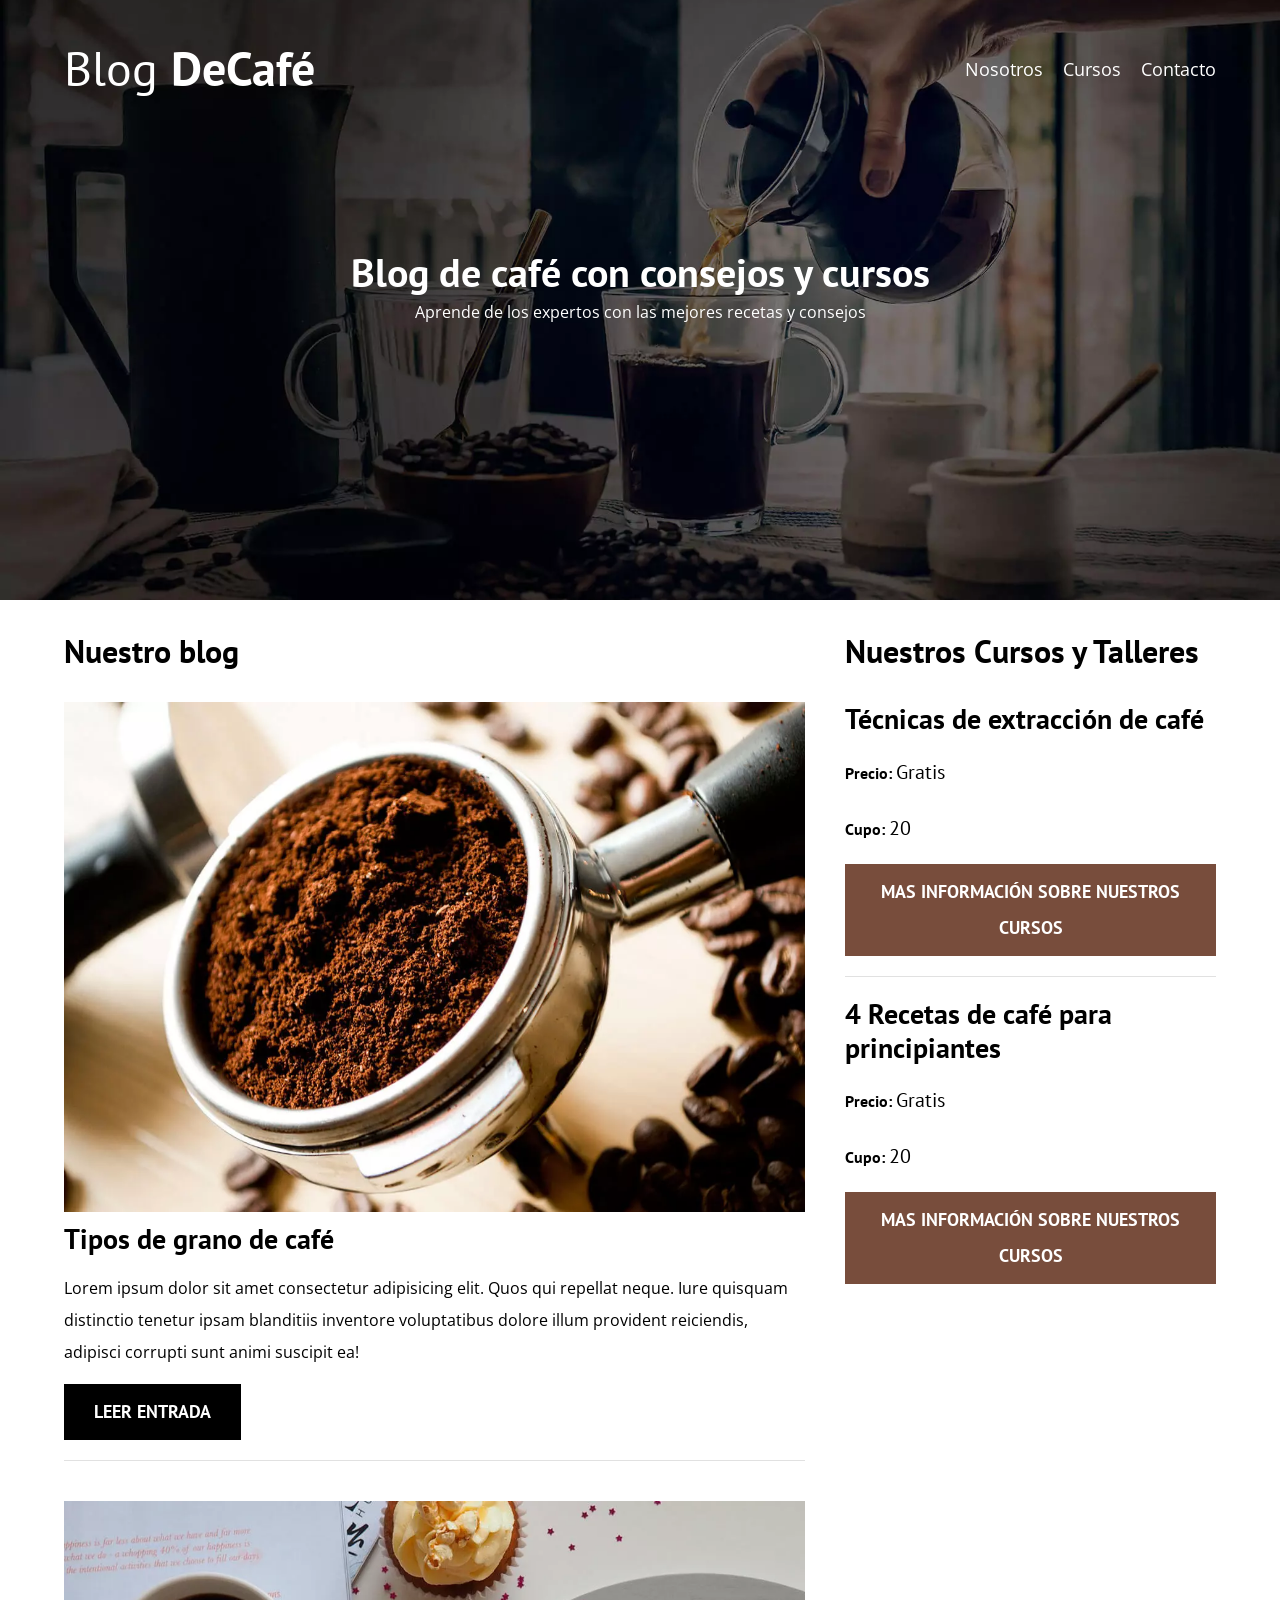
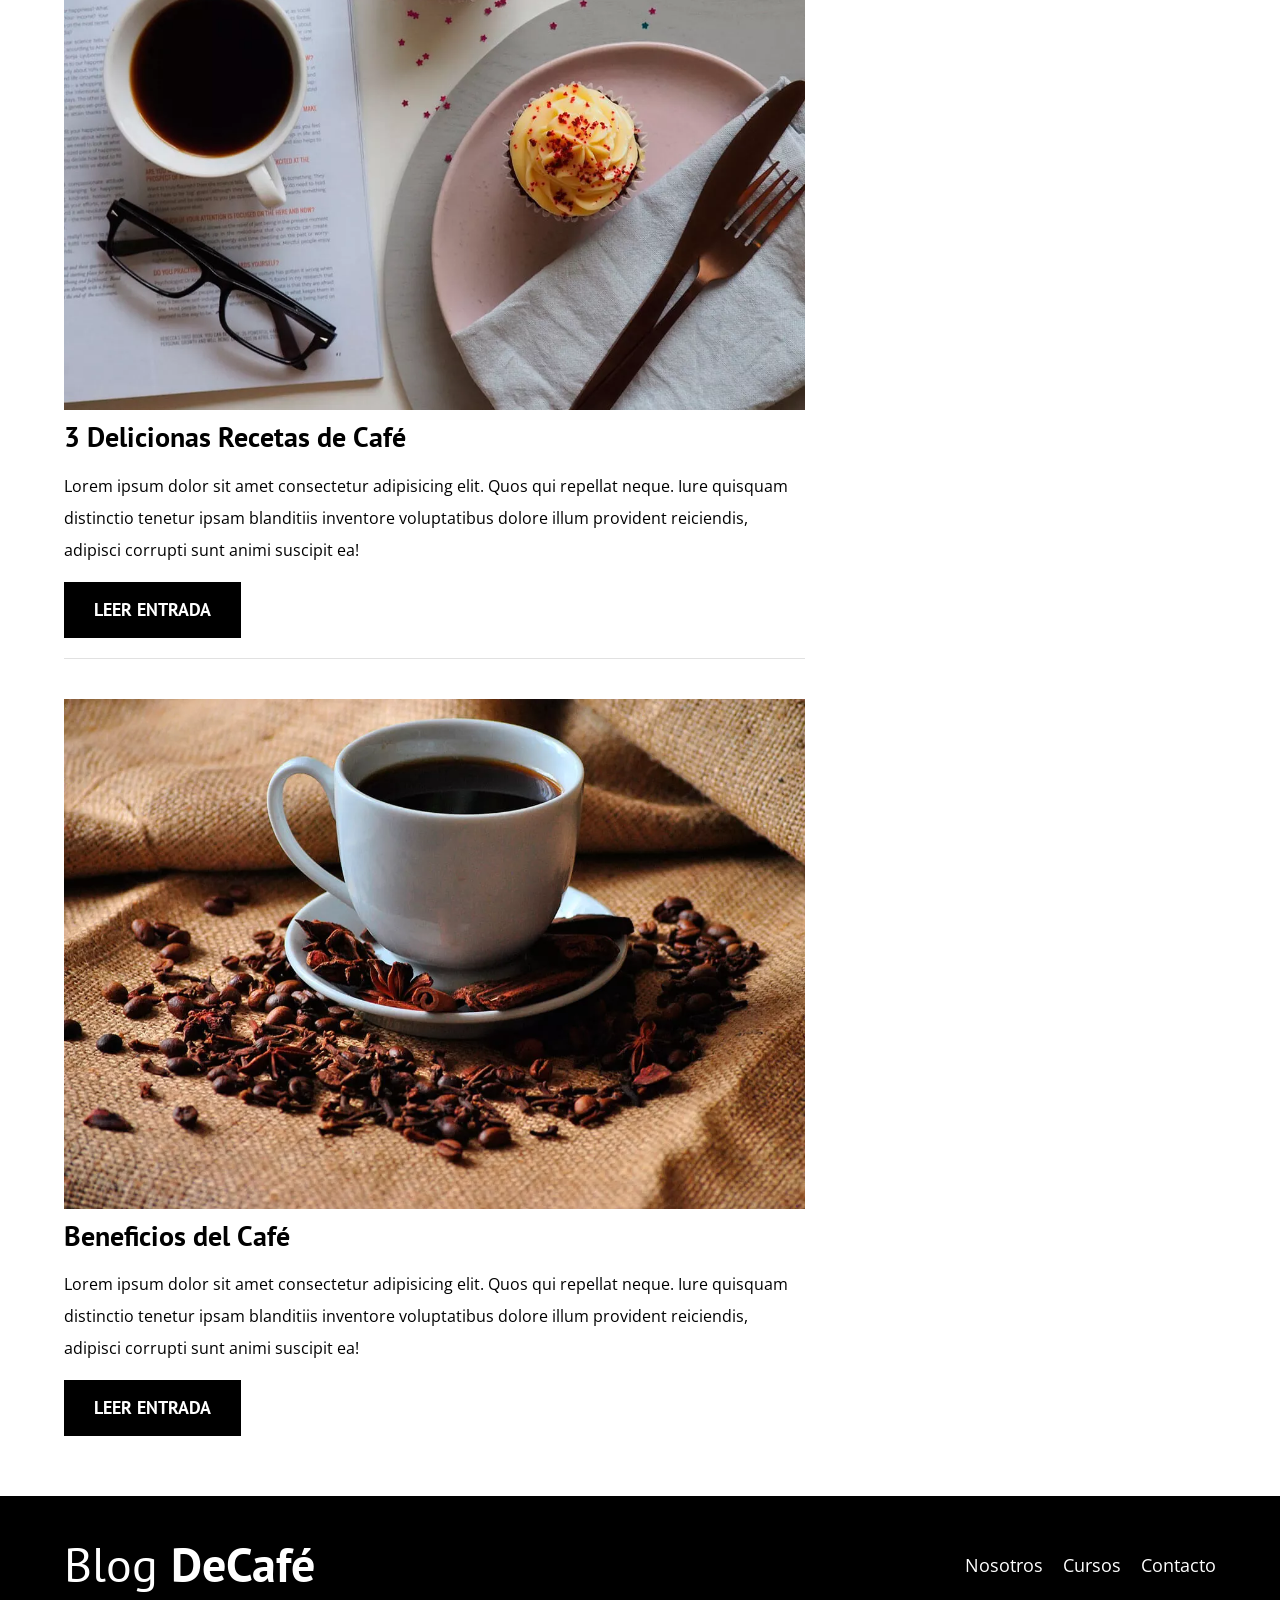
<file: blogdecafe_inicio/index.html>
<!DOCTYPE html>
<html lang="en">

<head>
    <meta charset="UTF-8">
    <meta name="viewport" content="width=device-width, initial-scale=1.0">
    
    <title>Blog de café</title>
    <meta name="description" content="Pagina Web de Blog de Café">

    <!-- Prefetch -->
    <link rel="Prefetch" href="nosotros.html" as="document">
    <!-- fuentes -->
    <link rel="preconnect" href="https://fonts.gstatic.com" crossorigin>
    <link
        href="https://fonts.googleapis.com/css2?family=Open+Sans:ital,wght@0,300..800;1,300..800&family=Staatliches&display=swap"
        rel="stylesheet">
    <link rel="preconnect" href="https://fonts.googleapis.com">
    <link rel="preconnect" href="https://fonts.gstatic.com" crossorigin>
    <link
        href="https://fonts.googleapis.com/css2?family=Open+Sans:ital,wght@0,300..800;1,300..800&family=PT+Sans:wght@400;700&family=Staatliches&display=swap"
        rel="stylesheet">

    <!-- Preload -->
    <link rel="Preload" href="CSS/normalize.css" as="style">
    <link rel="stylesheet" href="CSS/normalize.css">

    <link rel="Preload" href="CSS/style.css" as="style">
    <link rel="stylesheet" href="CSS/style.css">

    <link rel="Preload" href="https://fonts.googleapis.com" as="fonts" crossorigin="crossorigin">
    <link rel="preconnect" href="https://fonts.googleapis.com">

</head>

<body>
    <header class="header">

        <div class="contenedor">
            <div class="barra">
                <a href="index.html" class="logo">
                    <h1 class="logo__nombre no-margin centrar-texto">
                        Blog
                        <span class="logo__bold">DeCafé</span>
                    </h1>
                </a>
                <nav class="navegacion">
                    <a href="nosotros.html" class="navegacion__enlace">Nosotros</a>
                    <a href="cursos.html" class="navegacion__enlace">Cursos</a>
                    <a href="contacto.html" class="navegacion__enlace">Contacto</a>
                </nav>
            </div>
        </div>
        <div class="header__texto">
            <h2 class="no-margin">Blog de café con consejos y cursos</h2>
            <p class="no-margin">Aprende de los expertos con las mejores recetas y consejos</p>
        </div>
    </header>

    <div class="contenedor contenido-principal">
        <main class="blog">
            <h3>Nuestro blog</h3>
            <article class="entrada">
                <div class="entrada__imagen">
                    <picture>
                        <source loading="lazy" srcset="img/blog1.webp" type="image/webp">
                        <img loading="lazy" src="img/blog1.jpg" alt="imagen blog"> 
                    </picture>
                </div>
                <div class="entrada__contenido">
                    <h4 class="no-margin">Tipos de grano de café</h4>
                    <p>Lorem ipsum dolor sit amet consectetur adipisicing elit. Quos qui repellat neque. Iure quisquam
                        distinctio tenetur ipsam blanditiis inventore voluptatibus dolore illum provident reiciendis,
                        adipisci corrupti sunt animi suscipit ea!</p>
                        <a href="entrada.html" class="boton boton--primario">Leer entrada</a>
                </div>
            </article>
            <article class="entrada">
                <div class="entrada__imagen">
                    <picture>
                        <source loading="lazy" srcset="img/blog2.webp" type="image/webp">
                        <img loading="lazy" src="img/blog2.jpg" alt="imagen blog"> 
                    </picture>
                </div>
                <div class="entrada__contenido">
                    <h4 class="no-margin">3 Delicionas Recetas de Café</h4>
                    <p>Lorem ipsum dolor sit amet consectetur adipisicing elit. Quos qui repellat neque. Iure quisquam
                        distinctio tenetur ipsam blanditiis inventore voluptatibus dolore illum provident reiciendis,
                        adipisci corrupti sunt animi suscipit ea!</p>
                        <a href="entrada.html" class="boton boton--primario">Leer entrada</a>
                </div>
            </article>
            <article class="entrada">
                <div class="entrada__imagen">
                    <picture>
                        <source loading="lazy" srcset="img/blog3.webp" type="image/webp">
                        <img loading="lazy" src="img/blog3.jpg" alt="imagen blog"> 
                    </picture>
                </div>
                <div class="entrada__contenido">
                    <h4 class="no-margin">Beneficios del Café</h4>
                    <p>Lorem ipsum dolor sit amet consectetur adipisicing elit. Quos qui repellat neque. Iure quisquam
                        distinctio tenetur ipsam blanditiis inventore voluptatibus dolore illum provident reiciendis,
                        adipisci corrupti sunt animi suscipit ea!</p>
                        <a href="entrada.html" class="boton boton--primario">Leer entrada</a>
                </div>
            </article>
        </main>
        <aside class="sidebar">
            <h3>Nuestros Cursos y Talleres</h3>
            <ul class="cursos no-padding">
                <li class="widget-cursos">
                    <h4 class="no-margin">Técnicas de extracción de café</h4>
                    <p class="widget-cursos__label">Precio: 
                        <span class="widget-cursos__info">Gratis</span>
                    </p>
                    <p class="widget-cursos__label">Cupo: 
                        <span class="widget-cursos__info">20</span>
                    </p>
                    <a href="entrada.html" class="boton boton--secundario">Mas Información sobre nuestros cursos</a>
                </li>
                <li class="widget-cursos">
                    <h4 class="no-margin">4 Recetas de café para principiantes</h4>
                    <p class="widget-cursos__label">Precio: 
                        <span class="widget-cursos__info">Gratis</span>
                    </p>
                    <p class="widget-cursos__label">Cupo: 
                        <span class="widget-cursos__info">20</span>
                    </p>
                    <a href="entrada.html" class="boton boton--secundario">Mas Información sobre nuestros cursos</a>
                </li>
            </ul>
        </aside>
    </div>

    <!-- <footer class="footer">
        <div class="footer__contenido">
            <a href="index.html" class="logo">
                <h1 class="footer__nombre ">
                    Blog
                    <span class="logo__bold">DeCafé</span>
                </h1>
            </a>
            <nav class="footer__navegacion">
                <a href="nosotros.html" class="navegacion__enlace">Nosotros</a>
                <a href="cursos.html" class="navegacion__enlace">Cursos</a>
                <a href="contacto.html" class="navegacion__enlace">Contacto</a>
            </nav>
        </div>
    </footer> -->

    <footer class="footer">
        <div class="contenedor">
            <div class="barra">
                <a href="index.html" class="logo">
                    <h1 class="logo__nombre no-margin centrar-texto">
                        Blog
                        <span class="logo__bold">DeCafé</span>
                    </h1>
                </a>
                <nav class="navegacion">
                    <a href="nosotros.html" class="navegacion__enlace">Nosotros</a>
                    <a href="cursos.html" class="navegacion__enlace">Cursos</a>
                    <a href="contacto.html" class="navegacion__enlace">Contacto</a>
                </nav>
            </div>
        </div>
    </footer>

    <script src="js/modernizr.js"></script>
</body>

</html>
</file>
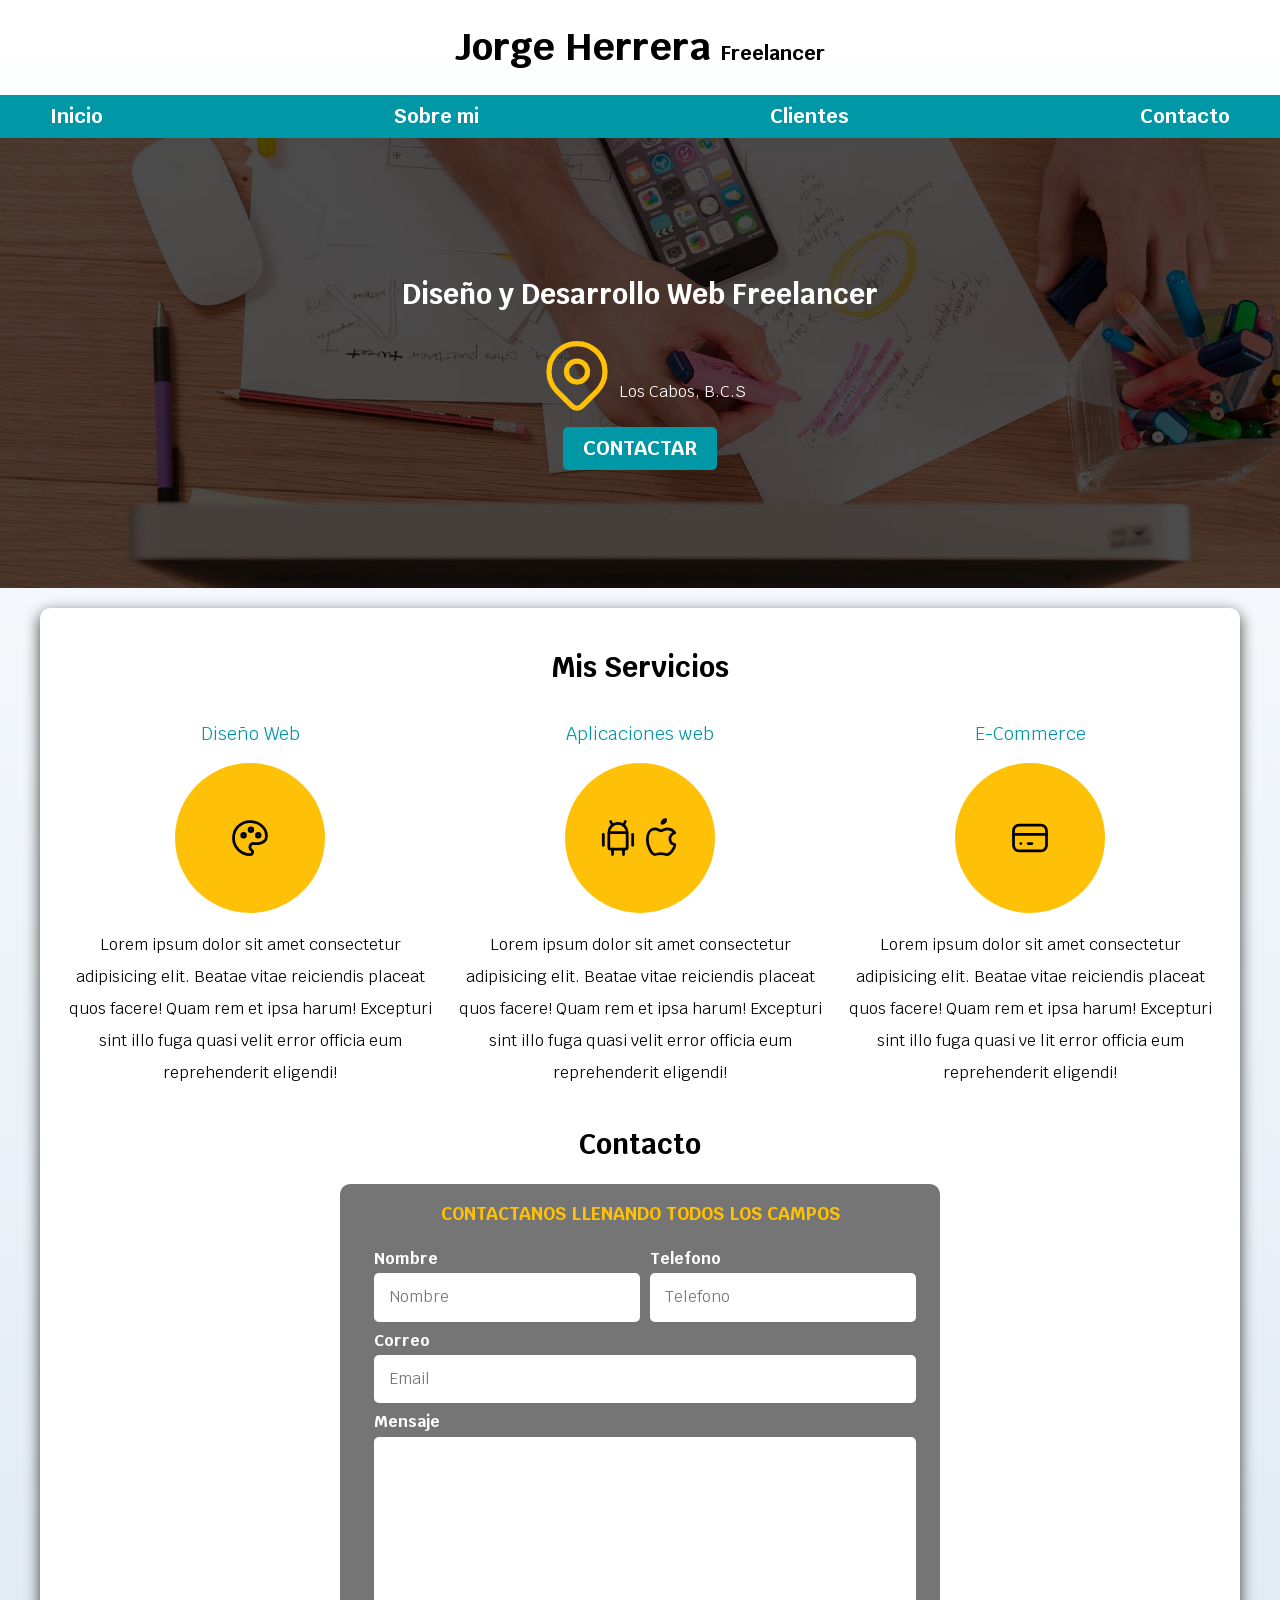
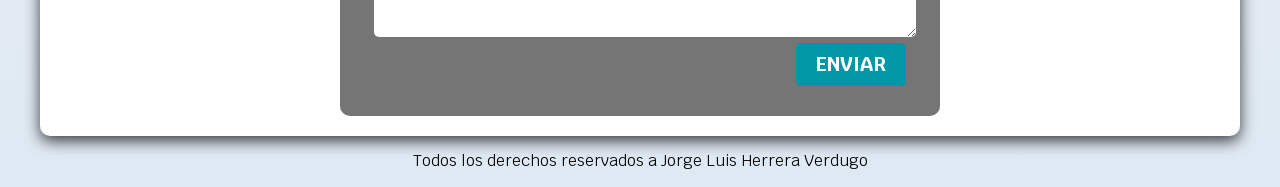
<file: freelancer_inicio/index.html>
<!DOCTYPE html>
<html lang="es">

<head>
    <meta charset="UTF-8">
    <meta name="viewport" content="width=device-width, initial-scale=1.0">
    <link rel="preload" href="./Css/Normalize.css" as="style">
    <link rel="stylesheet" href="Css/Normalize.css">
    <link rel="preconnect" href="https://fonts.googleapis.com">
    <link rel="preconnect" href="https://fonts.gstatic.com" crossorigin>
    <link href="https://fonts.googleapis.com/css2?family=Krub:ital,wght@0,400;0,700;1,200&display=swap"
        rel="stylesheet">
    <title>Diseño Freelance</title>
    <link rel="preload" href="./Css/Styles.css" as="style">
    <link rel="stylesheet" href="./Css/Styles.css">
</head>

<body>
    <header>
        <h1 class="titulo"> Jorge Herrera <span>Freelancer</span></h1>
    </header>

    <div class="nav-bg">
        <nav class="navegacion-principal contenedor">
            <a href="#">Inicio</a>
            <a href="#">Sobre mi</a>
            <a href="#">Clientes</a>
            <a href="#">Contacto</a>
        </nav>
    </div>

    <section class="hero">
        <div class="contenedor-hero">
            <h2>Diseño y Desarrollo Web Freelancer</h2>
            <div class="ubicacion">
                <svg xmlns="http://www.w3.org/2000/svg" class="icon icon-tabler icon-tabler-map-pin" width="84"
                    height="84" viewBox="0 0 24 24" stroke-width="1.5" stroke="#ffc107" fill="none"
                    stroke-linecap="round" stroke-linejoin="round">
                    <path stroke="none" d="M0 0h24v24H0z" fill="none" />
                    <path d="M9 11a3 3 0 1 0 6 0a3 3 0 0 0 -6 0" />
                    <path d="M17.657 16.657l-4.243 4.243a2 2 0 0 1 -2.827 0l-4.244 -4.243a8 8 0 1 1 11.314 0z" />
                </svg>
                <p>Los Cabos, B.C.S </p>
            </div>
            <a class="boton" href="#">Contactar</a>
        </div>
    </section>

    <main class="contenedor sombra">
        <h2>Mis Servicios</h2>
        <div class="servicios">
            <section class="servicio">
                <h3>Diseño Web</h3>
                <div class="iconos">
                    <svg xmlns="http://www.w3.org/2000/svg" class="icon icon-tabler icon-tabler-palette" width="44"
                        height="44" viewBox="0 0 24 24" stroke-width="1.5" stroke="#000000" fill="none"
                        stroke-linecap="round" stroke-linejoin="round">
                        <path stroke="none" d="M0 0h24v24H0z" fill="none" />
                        <path
                            d="M12 21a9 9 0 0 1 0 -18c4.97 0 9 3.582 9 8c0 1.06 -.474 2.078 -1.318 2.828c-.844 .75 -1.989 1.172 -3.182 1.172h-2.5a2 2 0 0 0 -1 3.75a1.3 1.3 0 0 1 -1 2.25" />
                        <path d="M8.5 10.5m-1 0a1 1 0 1 0 2 0a1 1 0 1 0 -2 0" />
                        <path d="M12.5 7.5m-1 0a1 1 0 1 0 2 0a1 1 0 1 0 -2 0" />
                        <path d="M16.5 10.5m-1 0a1 1 0 1 0 2 0a1 1 0 1 0 -2 0" />
                    </svg>
                </div>
                <p>Lorem ipsum dolor sit amet consectetur adipisicing elit. Beatae vitae
                    reiciendis placeat quos facere! Quam rem et ipsa harum! Excepturi sint
                    illo fuga quasi velit error officia eum reprehenderit eligendi!</p>
            </section>
            <section class="servicio">
                <h3>Aplicaciones web</h3>
                <div class="iconos">
                    <svg xmlns="http://www.w3.org/2000/svg" class="icon icon-tabler icon-tabler-brand-android"
                        width="44" height="44" viewBox="0 0 24 24" stroke-width="1.5" stroke="#000000" fill="none"
                        stroke-linecap="round" stroke-linejoin="round">
                        <path stroke="none" d="M0 0h24v24H0z" fill="none" />
                        <path d="M4 10l0 6" />
                        <path d="M20 10l0 6" />
                        <path d="M7 9h10v8a1 1 0 0 1 -1 1h-8a1 1 0 0 1 -1 -1v-8a5 5 0 0 1 10 0" />
                        <path d="M8 3l1 2" />
                        <path d="M16 3l-1 2" />
                        <path d="M9 18l0 3" />
                        <path d="M15 18l0 3" />
                    </svg>
                    <svg xmlns="http://www.w3.org/2000/svg" class="icon icon-tabler icon-tabler-brand-apple" width="44"
                        height="44" viewBox="0 0 24 24" stroke-width="1.5" stroke="#000000" fill="none"
                        stroke-linecap="round" stroke-linejoin="round">
                        <path stroke="none" d="M0 0h24v24H0z" fill="none" />
                        <path
                            d="M8.286 7.008c-3.216 0 -4.286 3.23 -4.286 5.92c0 3.229 2.143 8.072 4.286 8.072c1.165 -.05 1.799 -.538 3.214 -.538c1.406 0 1.607 .538 3.214 .538s4.286 -3.229 4.286 -5.381c-.03 -.011 -2.649 -.434 -2.679 -3.23c-.02 -2.335 2.589 -3.179 2.679 -3.228c-1.096 -1.606 -3.162 -2.113 -3.75 -2.153c-1.535 -.12 -3.032 1.077 -3.75 1.077c-.729 0 -2.036 -1.077 -3.214 -1.077z" />
                        <path d="M12 4a2 2 0 0 0 2 -2a2 2 0 0 0 -2 2" />
                    </svg>
                </div>
                <p>Lorem ipsum dolor sit amet consectetur adipisicing elit. Beatae vitae
                    reiciendis placeat quos facere! Quam rem et ipsa harum! Excepturi sint
                    illo fuga quasi velit error officia eum reprehenderit eligendi!</p>
            </section>
            <section class="servicio">
                <h3>E-Commerce</h3>
                <div class="iconos">
                    <svg xmlns="http://www.w3.org/2000/svg" class="icon icon-tabler icon-tabler-credit-card" width="44"
                        height="44" viewBox="0 0 24 24" stroke-width="1.5" stroke="#000000" fill="none"
                        stroke-linecap="round" stroke-linejoin="round">
                        <path stroke="none" d="M0 0h24v24H0z" fill="none" />
                        <path d="M3 5m0 3a3 3 0 0 1 3 -3h12a3 3 0 0 1 3 3v8a3 3 0 0 1 -3 3h-12a3 3 0 0 1 -3 -3z" />
                        <path d="M3 10l18 0" />
                        <path d="M7 15l.01 0" />
                        <path d="M11 15l2 0" />
                    </svg>
                </div>
                <p>Lorem ipsum dolor sit amet consectetur adipisicing elit. Beatae vitae
                    reiciendis placeat quos facere! Quam rem et ipsa harum! Excepturi sint
                    illo fuga quasi ve lit error officia eum reprehenderit eligendi!</p>
            </section>
        </div> <!-- .Servicios -->

        <section>
            <h2>Contacto</h2>

            <form action="" class="formulario">
                <fieldset>
                    <legend>Contactanos llenando todos los campos</legend>
                    <div class="contenedor-campo">
                        <div class="campo">
                            <label for="">Nombre</label>
                            <input class="input-text" type="text" name="" id="" placeholder="Nombre">
                        </div>

                        <div class="campo">
                            <label for="">Telefono</label>
                            <input class="input-text" type="tel" name="" id="" placeholder="Telefono">
                        </div>

                        <div class="campo">
                            <label for="">Correo</label>
                            <input class="input-text" type="email" name="" id="" placeholder="Email">
                        </div>

                        <div class="campo">
                            <label for="">Mensaje</label>
                            <textarea class="input-text" name="" id=""></textarea>
                        </div>
                    </div>
                    <div class="alinear-derecha flex">
                        <input class="boton w-sm-100" type="submit" value="Enviar">
                    </div>
                </fieldset>
            </form>
        </section>
    </main>
    <footer class="footer">
        <p>Todos los derechos reservados a Jorge Luis Herrera Verdugo </p>
    </footer>
</body>

</html>
</file>
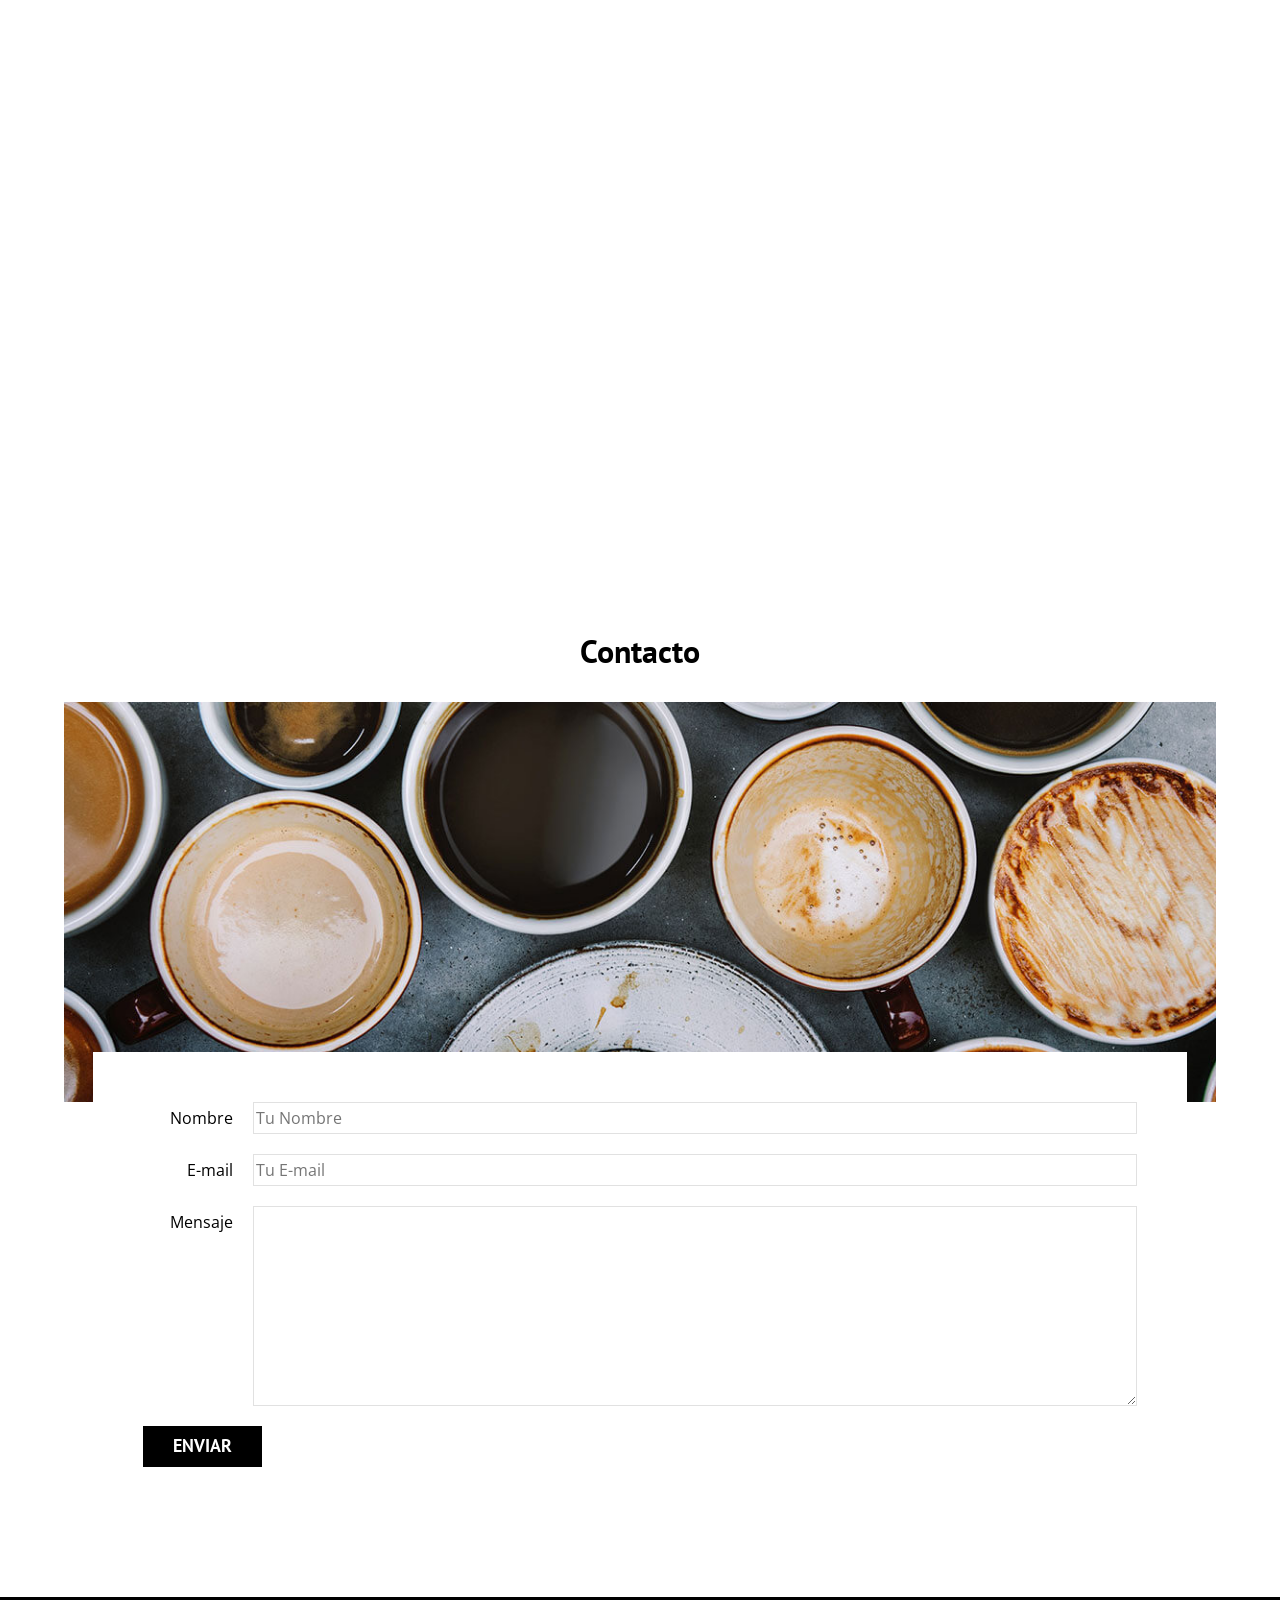
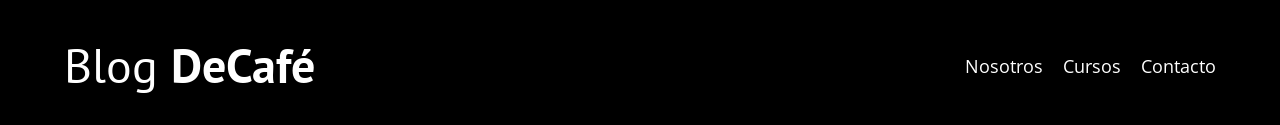
<file: blogdecafe_inicio/contacto.html>
<!DOCTYPE html>
<html lang="en">

<head>
    <meta charset="UTF-8">
    <meta name="viewport" content="width=device-width, initial-scale=1.0">
    <title>Blog de café</title>
    <link rel="stylesheet" href="CSS/normalize.css">
    <!-- fuentes -->
    <link rel="preconnect" href="https://fonts.googleapis.com">
    <link rel="preconnect" href="https://fonts.gstatic.com" crossorigin>
    <link
        href="https://fonts.googleapis.com/css2?family=Open+Sans:ital,wght@0,300..800;1,300..800&family=Staatliches&display=swap"
        rel="stylesheet">
    <link rel="preconnect" href="https://fonts.googleapis.com">
    <link rel="preconnect" href="https://fonts.gstatic.com" crossorigin>
    <link
        href="https://fonts.googleapis.com/css2?family=Open+Sans:ital,wght@0,300..800;1,300..800&family=PT+Sans:wght@400;700&family=Staatliches&display=swap"
        rel="stylesheet">
    <!-- style -->
    <link rel="stylesheet" href="CSS/style.css">

</head>

<body>
    <header class="header">

        <div class="contenedor">
            <div class="barra">
                <a href="index.html" class="logo">
                    <h1 class="logo__nombre no-margin centrar-texto">
                        Blog
                        <span class="logo__bold">DeCafé</span>
                    </h1>
                </a>
                <nav class="navegacion">
                    <a href="nosotros.html" class="navegacion__enlace">Nosotros</a>
                    <a href="cursos.html" class="navegacion__enlace">Cursos</a>
                    <a href="contacto.html" class="navegacion__enlace">Contacto</a>
                </nav>
            </div>
        </div>
        <div class="header__texto">
            <h2 class="no-margin">Blog de café con consejos y cursos</h2>
            <p class="no-margin">Aprende de los expertos con las mejores recetas y consejos</p>
        </div>
    </header>

    <main class="contenedor">
        <h3 class="centrar-texto">Contacto</h3>

        <div class="contacto-bg"></div>

        <form class="formulario">
            <div class="campo">
                <label for="nombre" class="campo__label">Nombre</label>
                <input type="text" placeholder="Tu Nombre" id="nombre" class="campo__field">
            </div>
            <div class="campo">
                <label for="email" class="campo__label">E-mail</label>
                <input type="email" placeholder="Tu E-mail" id="email"  class="campo__field">
            </div>
            <div class="campo">
                <label for="mensaje" class="campo__label">Mensaje</label>
                <textarea id="mensaje" class="campo__field campo__field--textarea"> </textarea>
            </div>
            <div class="campo">
                <input type="submit" value="Enviar" class="boton boton--primario">
            </div>
        </form>
    </main>

    <!-- <footer class="footer">
        <div class="footer__contenido">
            <a href="index.html" class="logo">
                <h1 class="footer__nombre ">
                    Blog
                    <span class="logo__bold">DeCafé</span>
                </h1>
            </a>
            <nav class="footer__navegacion">
                <a href="nosotros.html" class="navegacion__enlace">Nosotros</a>
                <a href="cursos.html" class="navegacion__enlace">Cursos</a>
                <a href="contacto.html" class="navegacion__enlace">Contacto</a>
            </nav>
        </div>
    </footer> -->

    <footer class="footer">
        <div class="contenedor">
            <div class="barra">
                <a href="index.html" class="logo">
                    <h1 class="logo__nombre no-margin centrar-texto">
                        Blog
                        <span class="logo__bold">DeCafé</span>
                    </h1>
                </a>
                <nav class="navegacion">
                    <a href="nosotros.html" class="navegacion__enlace">Nosotros</a>
                    <a href="cursos.html" class="navegacion__enlace">Cursos</a>
                    <a href="contacto.html" class="navegacion__enlace">Contacto</a>
                </nav>
            </div>
        </div>
    </footer>
</body>

</html>
</file>
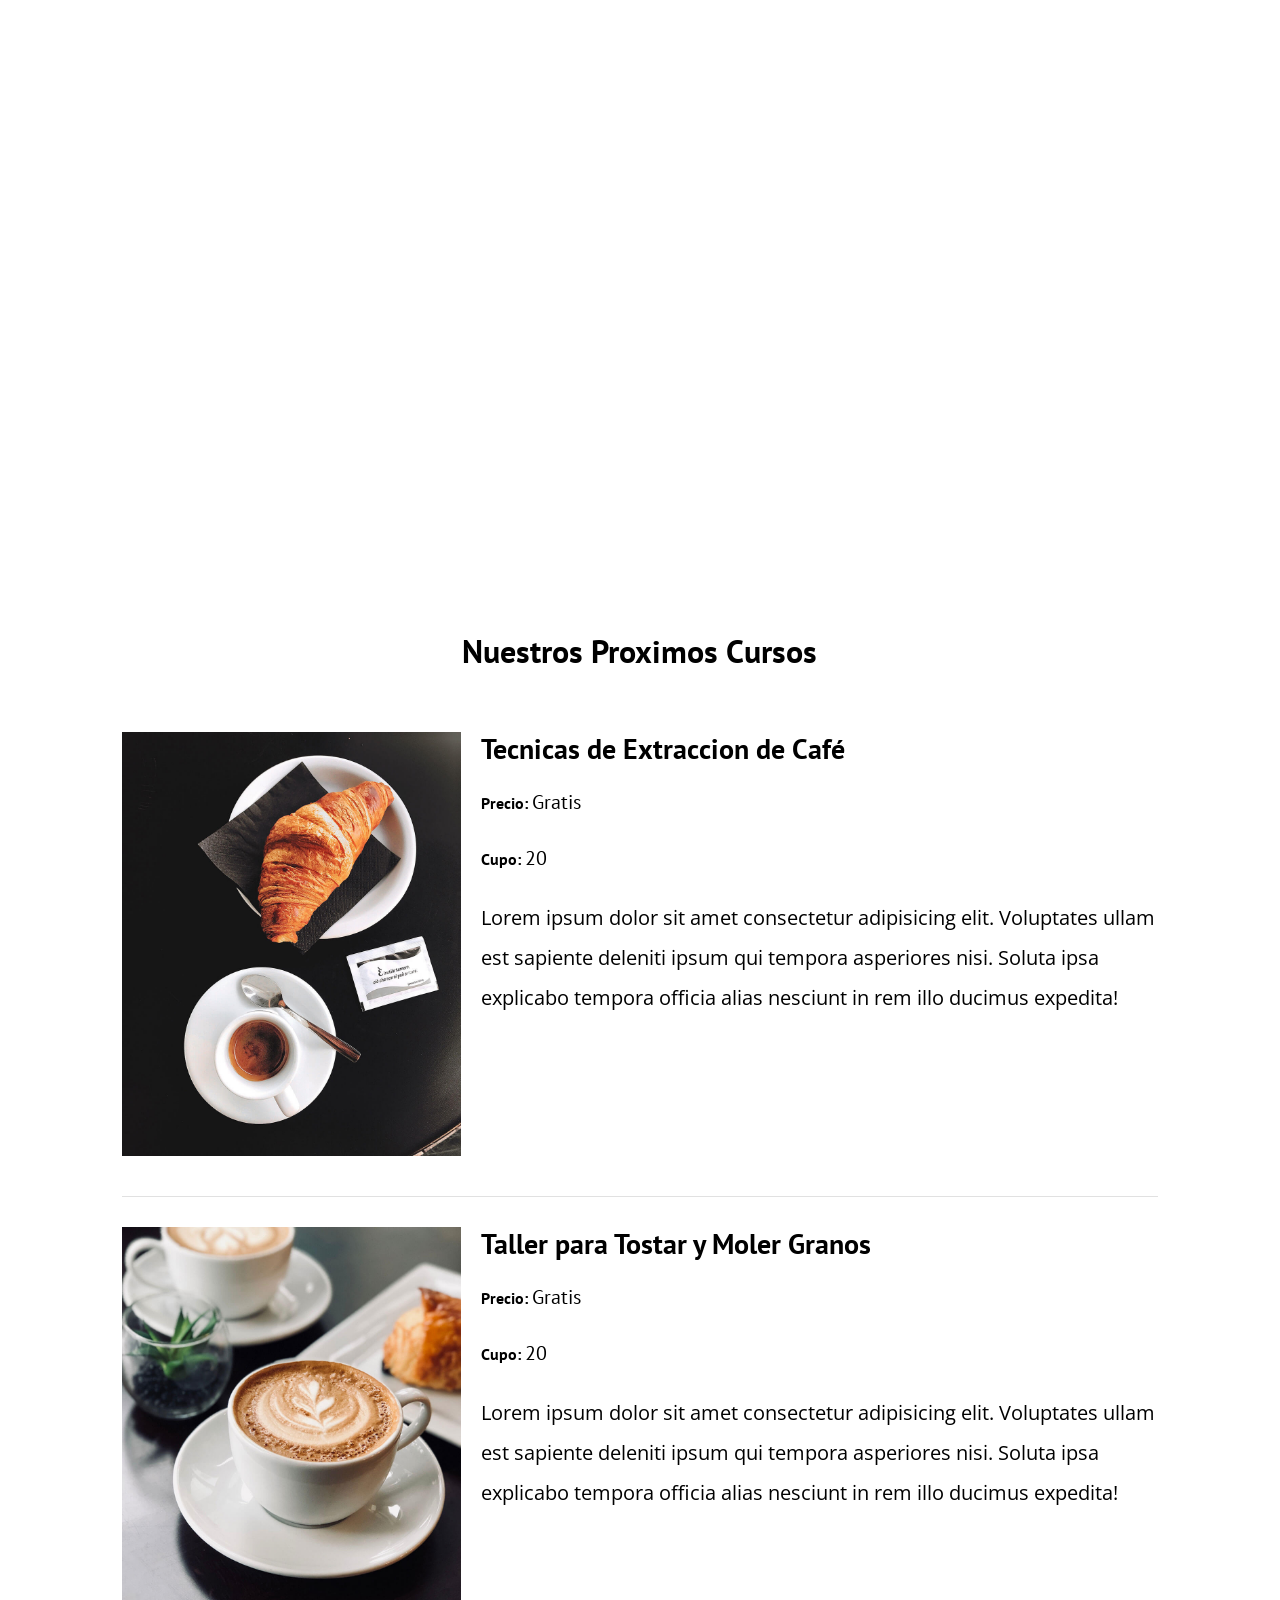
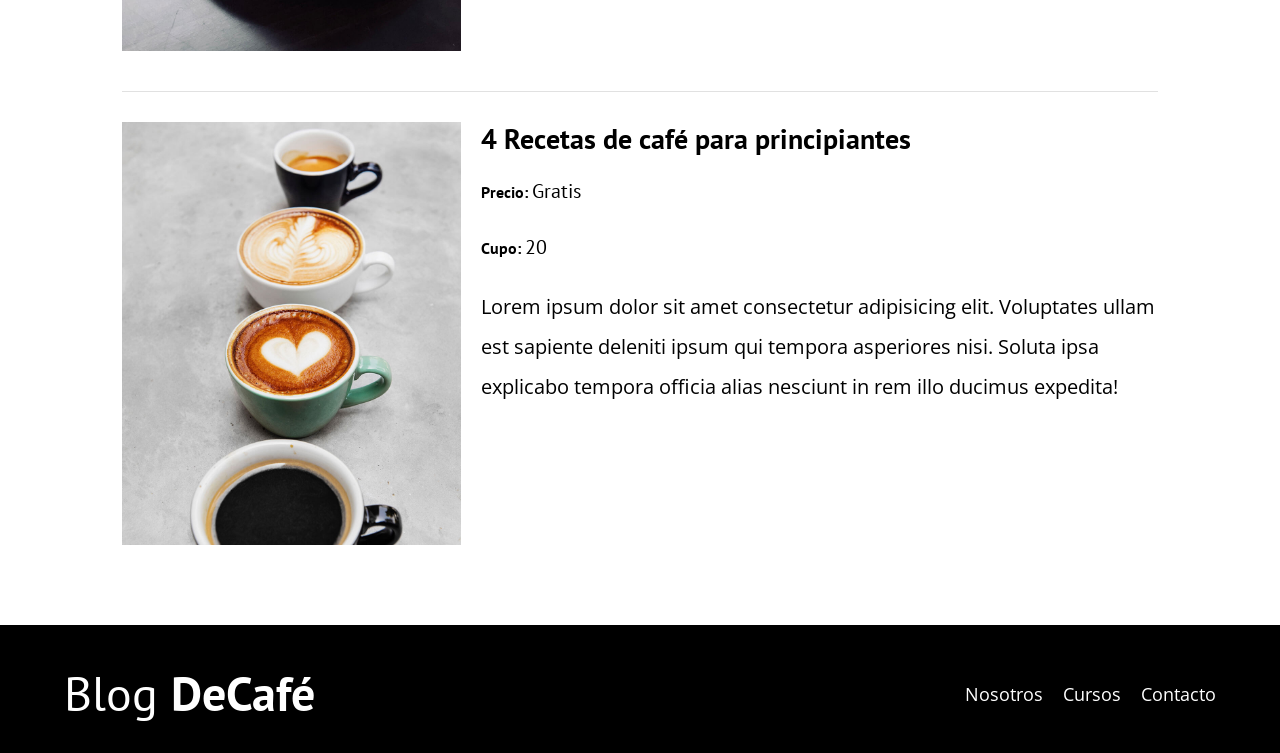
<file: blogdecafe_inicio/cursos.html>
<!DOCTYPE html>
<html lang="en">

<head>
    <meta charset="UTF-8">
    <meta name="viewport" content="width=device-width, initial-scale=1.0">
    <title>Blog de café</title>
    <link rel="stylesheet" href="CSS/normalize.css">
    <!-- fuentes -->
    <link rel="preconnect" href="https://fonts.googleapis.com">
    <link rel="preconnect" href="https://fonts.gstatic.com" crossorigin>
    <link
        href="https://fonts.googleapis.com/css2?family=Open+Sans:ital,wght@0,300..800;1,300..800&family=Staatliches&display=swap"
        rel="stylesheet">
    <link rel="preconnect" href="https://fonts.googleapis.com">
    <link rel="preconnect" href="https://fonts.gstatic.com" crossorigin>
    <link
        href="https://fonts.googleapis.com/css2?family=Open+Sans:ital,wght@0,300..800;1,300..800&family=PT+Sans:wght@400;700&family=Staatliches&display=swap"
        rel="stylesheet">
    <!-- style -->
    <link rel="stylesheet" href="CSS/style.css">

</head>

<body>
    <header class="header">

        <div class="contenedor">
            <div class="barra">
                <a href="index.html" class="logo">
                    <h1 class="logo__nombre no-margin centrar-texto">
                        Blog
                        <span class="logo__bold">DeCafé</span>
                    </h1>
                </a>
                <nav class="navegacion">
                    <a href="nosotros.html" class="navegacion__enlace">Nosotros</a>
                    <a href="cursos.html" class="navegacion__enlace">Cursos</a>
                    <a href="contacto.html" class="navegacion__enlace">Contacto</a>
                </nav>
            </div>
        </div>
        <div class="header__texto">
            <h2 class="no-margin">Blog de café con consejos y cursos</h2>
            <p class="no-margin">Aprende de los expertos con las mejores recetas y consejos</p>
        </div>
    </header>

    <main class="contenedor">
        <div class="contenedor">
            <h3 class="centrar-texto">Nuestros Proximos Cursos</h3>

            <div class="curso">
                <div class="curso__imagen">
                    <img src="img/curso1.jpg" alt="Imagen del Curso">
                </div>
                <div class="curso__informacion">
                    <h4 class="no-margin">Tecnicas de Extraccion de Café</h4>
                    <p class="widget-cursos__label">Precio:
                        <span class="widget-cursos__info">Gratis</span>
                    </p>
                    <p class="widget-cursos__label">Cupo:
                        <span class="widget-cursos__info">20</span>
                    </p>
                    <p class="curso__info">Lorem ipsum dolor sit amet consectetur adipisicing elit. Voluptates ullam est sapiente deleniti
                        ipsum qui tempora asperiores nisi. Soluta ipsa explicabo tempora officia alias nesciunt in rem
                        illo ducimus expedita!</p>
                </div> <!-- .curso__informacion -->
            </div><!-- .curso -->

            <div class="curso">
                <div class="curso__imagen">
                    <img src="img/curso2.jpg" alt="Imagen del Curso">
                </div>
                <div class="curso__informacion">
                    <h4 class="no-margin">Taller para Tostar y Moler Granos</h4>
                    <p class="widget-cursos__label">Precio:
                        <span class="widget-cursos__info">Gratis</span>
                    </p>
                    <p class="widget-cursos__label">Cupo:
                        <span class="widget-cursos__info">20</span>
                    </p>
                    <p class="curso__info">Lorem ipsum dolor sit amet consectetur adipisicing elit. Voluptates ullam est sapiente deleniti
                        ipsum qui tempora asperiores nisi. Soluta ipsa explicabo tempora officia alias nesciunt in rem
                        illo ducimus expedita!</p>
                </div> <!-- .curso__informacion -->
            </div><!-- .curso -->
            <div class="curso">
                <div class="curso__imagen">
                    <img src="img/curso3.jpg" alt="Imagen del Curso">
                </div>
                <div class="curso__informacion">
                    <h4 class="no-margin">4 Recetas de café para principiantes</h4>
                    <p class="widget-cursos__label">Precio:
                        <span class="widget-cursos__info">Gratis</span>
                    </p>
                    <p class="widget-cursos__label">Cupo:
                        <span class="widget-cursos__info">20</span>
                    </p>
                    <p class="curso__info">Lorem ipsum dolor sit amet consectetur adipisicing elit. Voluptates ullam est sapiente deleniti
                        ipsum qui tempora asperiores nisi. Soluta ipsa explicabo tempora officia alias nesciunt in rem
                        illo ducimus expedita!</p>
                </div> <!-- .curso__informacion -->
            </div><!-- .curso -->
        </div>

    </main>

    <!-- <footer class="footer">
        <div class="footer__contenido">
            <a href="index.html" class="logo">
                <h1 class="footer__nombre ">
                    Blog
                    <span class="logo__bold">DeCafé</span>
                </h1>
            </a>
            <nav class="footer__navegacion">
                <a href="nosotros.html" class="navegacion__enlace">Nosotros</a>
                <a href="cursos.html" class="navegacion__enlace">Cursos</a>
                <a href="contacto.html" class="navegacion__enlace">Contacto</a>
            </nav>
        </div>
    </footer> -->

    <footer class="footer">
        <div class="contenedor">
            <div class="barra">
                <a href="index.html" class="logo">
                    <h1 class="logo__nombre no-margin centrar-texto">
                        Blog
                        <span class="logo__bold">DeCafé</span>
                    </h1>
                </a>
                <nav class="navegacion">
                    <a href="nosotros.html" class="navegacion__enlace">Nosotros</a>
                    <a href="cursos.html" class="navegacion__enlace">Cursos</a>
                    <a href="contacto.html" class="navegacion__enlace">Contacto</a>
                </nav>
            </div>
        </div>
    </footer>
</body>

</html>
</file>
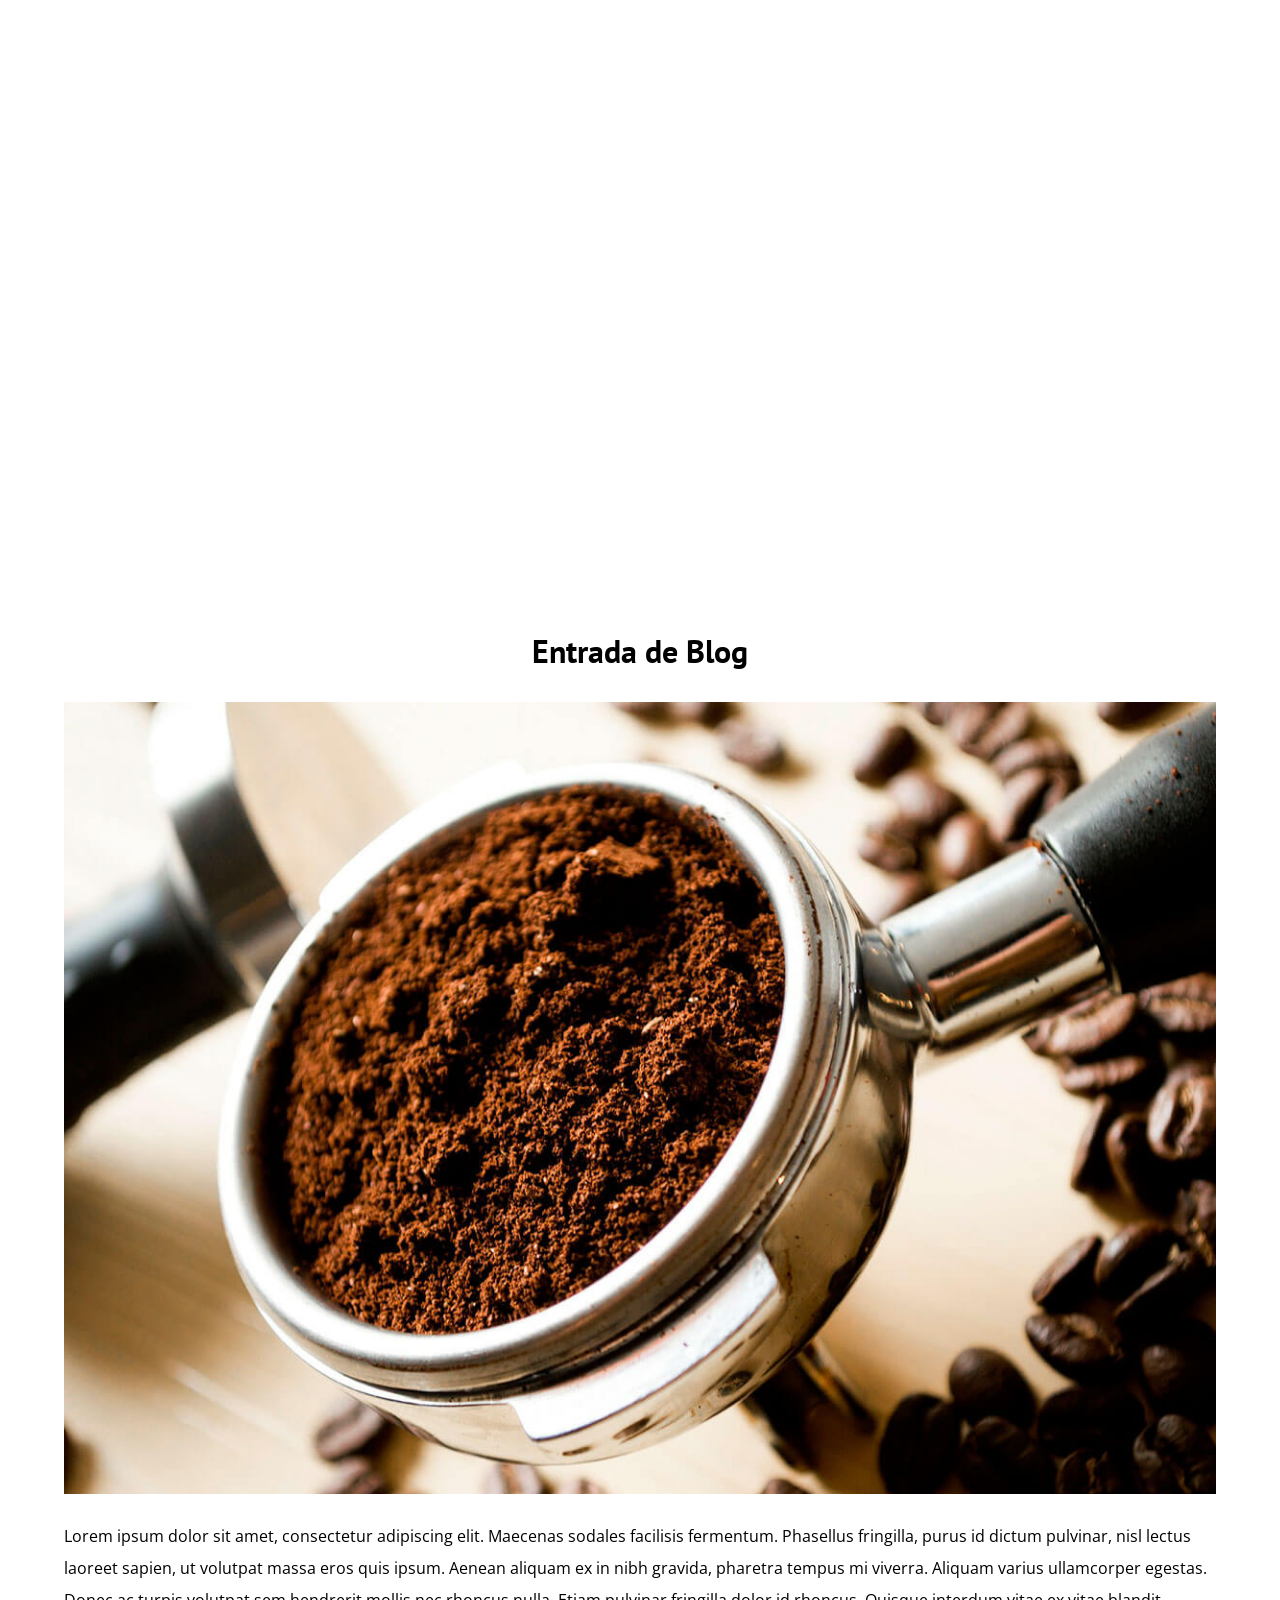
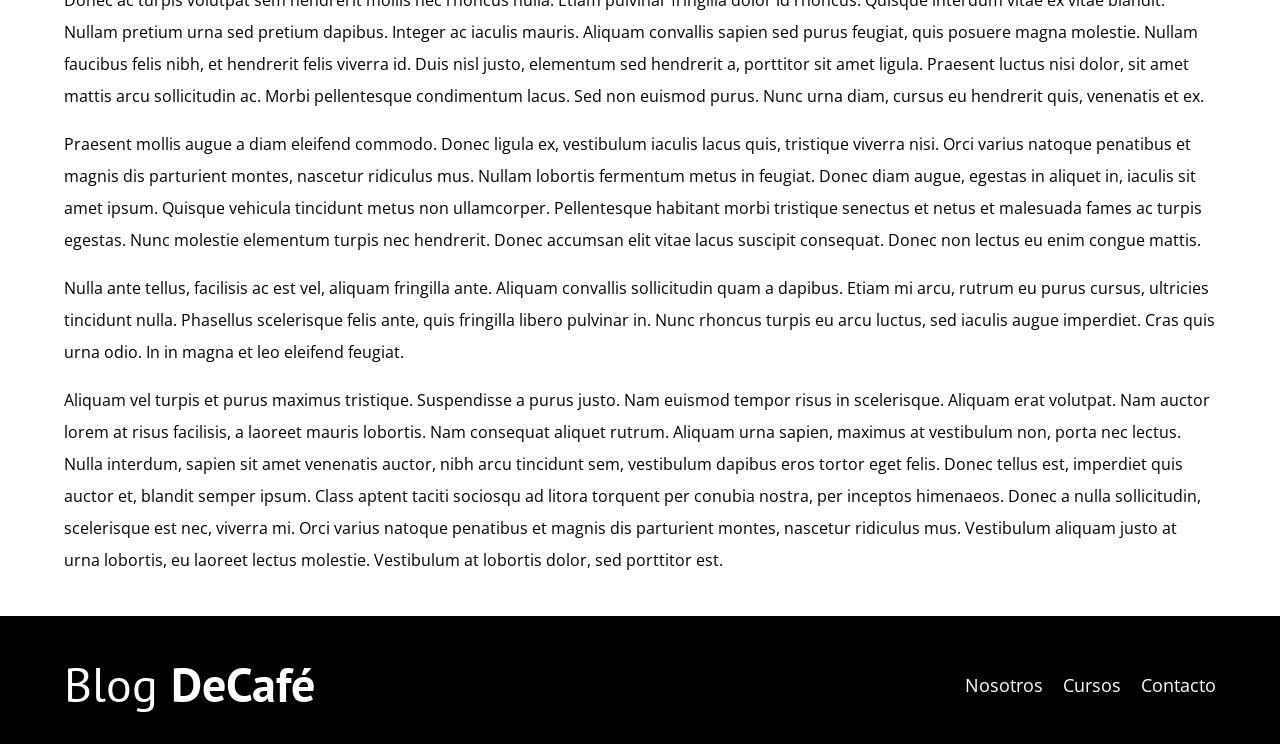
<file: blogdecafe_inicio/entrada.html>
<!DOCTYPE html>
<html lang="en">

<head>
    <meta charset="UTF-8">
    <meta name="viewport" content="width=device-width, initial-scale=1.0">
    <title>Blog de café</title>
    <link rel="stylesheet" href="CSS/normalize.css">
    <!-- fuentes -->
    <link rel="preconnect" href="https://fonts.googleapis.com">
    <link rel="preconnect" href="https://fonts.gstatic.com" crossorigin>
    <link
        href="https://fonts.googleapis.com/css2?family=Open+Sans:ital,wght@0,300..800;1,300..800&family=Staatliches&display=swap"
        rel="stylesheet">
    <link rel="preconnect" href="https://fonts.googleapis.com">
    <link rel="preconnect" href="https://fonts.gstatic.com" crossorigin>
    <link
        href="https://fonts.googleapis.com/css2?family=Open+Sans:ital,wght@0,300..800;1,300..800&family=PT+Sans:wght@400;700&family=Staatliches&display=swap"
        rel="stylesheet">
    <!-- style -->
    <link rel="stylesheet" href="CSS/style.css">

</head>

<body>
    <header class="header">

        <div class="contenedor">
            <div class="barra">
                <a href="index.html" class="logo">
                    <h1 class="logo__nombre no-margin centrar-texto">
                        Blog
                        <span class="logo__bold">DeCafé</span>
                    </h1>
                </a>
                <nav class="navegacion">
                    <a href="nosotros.html" class="navegacion__enlace">Nosotros</a>
                    <a href="cursos.html" class="navegacion__enlace">Cursos</a>
                    <a href="contacto.html" class="navegacion__enlace">Contacto</a>
                </nav>
            </div>
        </div>
        <div class="header__texto">
            <h2 class="no-margin">Blog de café con consejos y cursos</h2>
            <p class="no-margin">Aprende de los expertos con las mejores recetas y consejos</p>
        </div>
    </header>

    <main class="contenedor">
        <div class="entrada">
            <h3 class="centrar-texto">Entrada de Blog</h3>
            <div class="entrada__imagen">
                <img src="img/blog1.jpg" alt="Entrada">
            </div>
            <div class="entrada__texto">
                <p>Lorem ipsum dolor sit amet, consectetur adipiscing elit. Maecenas sodales facilisis fermentum.
                    Phasellus fringilla, purus id dictum pulvinar, nisl lectus laoreet sapien, ut volutpat massa eros
                    quis ipsum. Aenean aliquam ex in nibh gravida, pharetra tempus mi viverra. Aliquam varius
                    ullamcorper egestas. Donec ac turpis volutpat sem hendrerit mollis nec rhoncus nulla. Etiam pulvinar
                    fringilla dolor id rhoncus. Quisque interdum vitae ex vitae blandit. Nullam pretium urna sed pretium
                    dapibus. Integer ac iaculis mauris. Aliquam convallis sapien sed purus feugiat, quis posuere magna
                    molestie. Nullam faucibus felis nibh, et hendrerit felis viverra id. Duis nisl justo, elementum sed
                    hendrerit a, porttitor sit amet ligula. Praesent luctus nisi dolor, sit amet mattis arcu
                    sollicitudin ac. Morbi pellentesque condimentum lacus. Sed non euismod purus. Nunc urna diam, cursus
                    eu hendrerit quis, venenatis et ex.</p>
                <p>Praesent mollis augue a diam eleifend commodo. Donec ligula ex, vestibulum iaculis lacus quis,
                    tristique viverra nisi. Orci varius natoque penatibus et magnis dis parturient montes, nascetur
                    ridiculus mus. Nullam lobortis fermentum metus in feugiat. Donec diam augue, egestas in aliquet in,
                    iaculis sit amet ipsum. Quisque vehicula tincidunt metus non ullamcorper. Pellentesque habitant
                    morbi tristique senectus et netus et malesuada fames ac turpis egestas. Nunc molestie elementum
                    turpis nec hendrerit. Donec accumsan elit vitae lacus suscipit consequat. Donec non lectus eu enim
                    congue mattis.</p>
                <p>Nulla ante tellus, facilisis ac est vel, aliquam fringilla ante. Aliquam convallis sollicitudin quam
                    a dapibus. Etiam mi arcu, rutrum eu purus cursus, ultricies tincidunt nulla. Phasellus scelerisque
                    felis ante, quis fringilla libero pulvinar in. Nunc rhoncus turpis eu arcu luctus, sed iaculis augue
                    imperdiet. Cras quis urna odio. In in magna et leo eleifend feugiat.</p>
                <p>Aliquam vel turpis et purus maximus tristique. Suspendisse a purus justo. Nam euismod tempor risus in
                    scelerisque. Aliquam erat volutpat. Nam auctor lorem at risus facilisis, a laoreet mauris lobortis.
                    Nam consequat aliquet rutrum. Aliquam urna sapien, maximus at vestibulum non, porta nec lectus.
                    Nulla interdum, sapien sit amet venenatis auctor, nibh arcu tincidunt sem, vestibulum dapibus eros
                    tortor eget felis. Donec tellus est, imperdiet quis auctor et, blandit semper ipsum. Class aptent
                    taciti sociosqu ad litora torquent per conubia nostra, per inceptos himenaeos. Donec a nulla
                    sollicitudin, scelerisque est nec, viverra mi. Orci varius natoque penatibus et magnis dis
                    parturient montes, nascetur ridiculus mus. Vestibulum aliquam justo at urna lobortis, eu laoreet
                    lectus molestie. Vestibulum at lobortis dolor, sed porttitor est.</p>
            </div>
        </div>
    </main>

    <!-- <footer class="footer">
        <div class="footer__contenido">
            <a href="index.html" class="logo">
                <h1 class="footer__nombre ">
                    Blog
                    <span class="logo__bold">DeCafé</span>
                </h1>
            </a>
            <nav class="footer__navegacion">
                <a href="nosotros.html" class="navegacion__enlace">Nosotros</a>
                <a href="cursos.html" class="navegacion__enlace">Cursos</a>
                <a href="contacto.html" class="navegacion__enlace">Contacto</a>
            </nav>
        </div>
    </footer> -->

    <footer class="footer">
        <div class="contenedor">
            <div class="barra">
                <a href="index.html" class="logo">
                    <h1 class="logo__nombre no-margin centrar-texto">
                        Blog
                        <span class="logo__bold">DeCafé</span>
                    </h1>
                </a>
                <nav class="navegacion">
                    <a href="nosotros.html" class="navegacion__enlace">Nosotros</a>
                    <a href="cursos.html" class="navegacion__enlace">Cursos</a>
                    <a href="contacto.html" class="navegacion__enlace">Contacto</a>
                </nav>
            </div>
        </div>
    </footer>
</body>

</html>
</file>
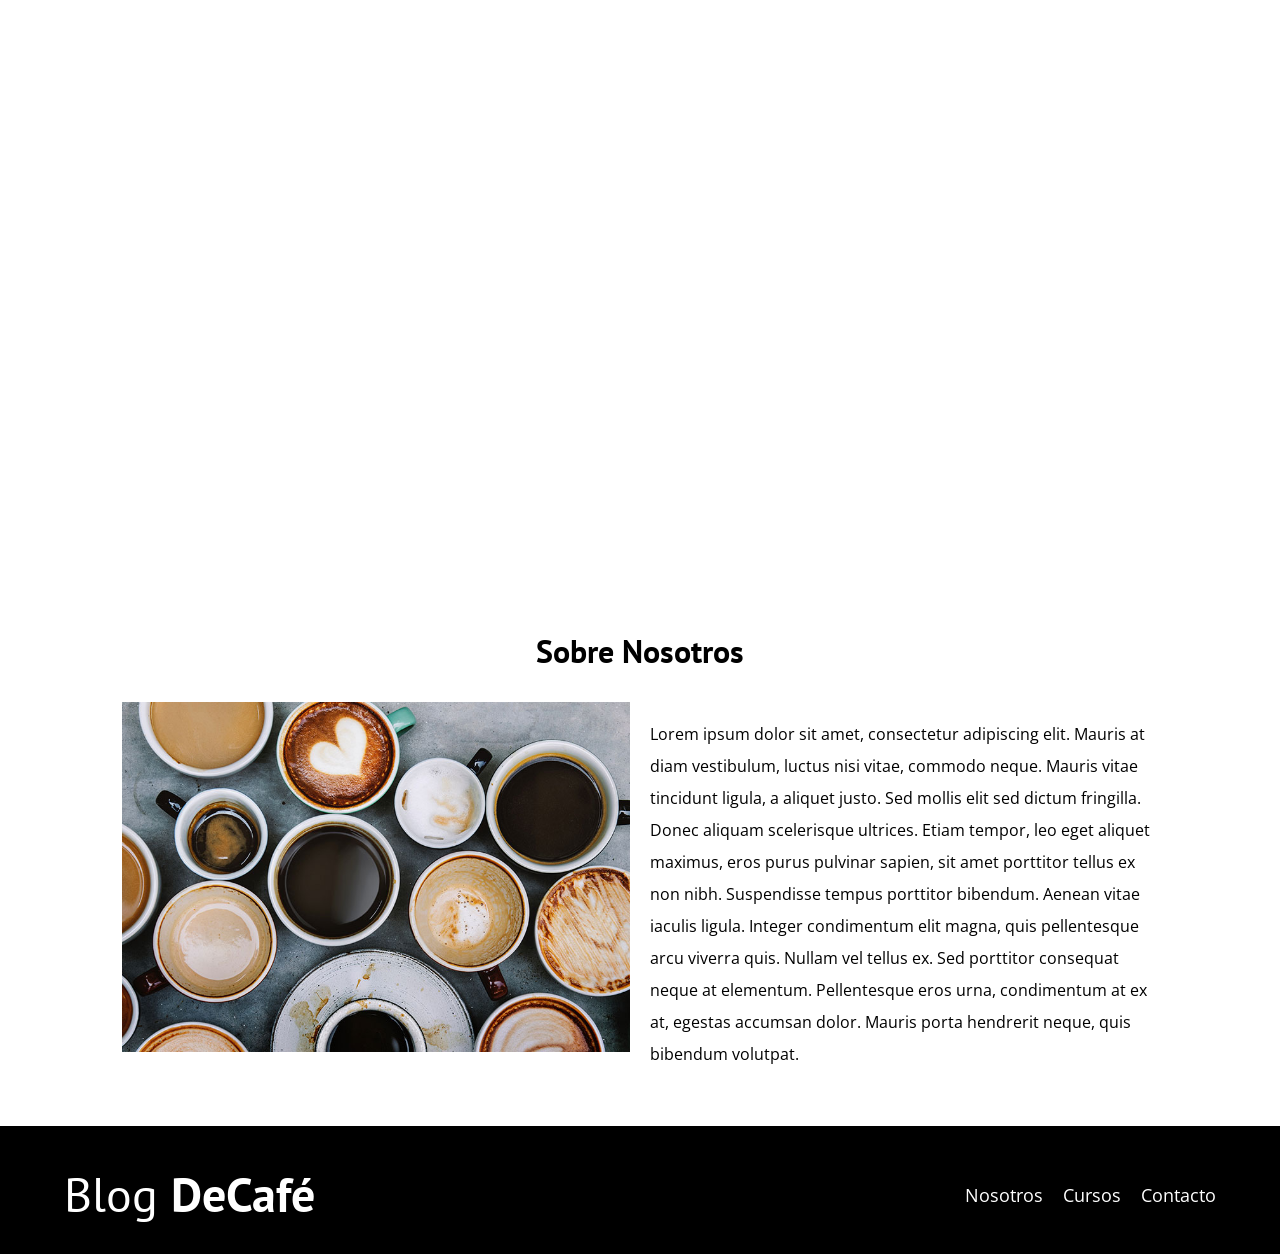
<file: blogdecafe_inicio/nosotros.html>
<!DOCTYPE html>
<html lang="en">

<head>
    <meta charset="UTF-8">
    <meta name="viewport" content="width=device-width, initial-scale=1.0">
    <title>Blog de café</title>
    <link rel="stylesheet" href="CSS/normalize.css">
    <!-- fuentes -->
    <link rel="preconnect" href="https://fonts.googleapis.com">
    <link rel="preconnect" href="https://fonts.gstatic.com" crossorigin>
    <link
        href="https://fonts.googleapis.com/css2?family=Open+Sans:ital,wght@0,300..800;1,300..800&family=Staatliches&display=swap"
        rel="stylesheet">
    <link rel="preconnect" href="https://fonts.googleapis.com">
    <link rel="preconnect" href="https://fonts.gstatic.com" crossorigin>
    <link
        href="https://fonts.googleapis.com/css2?family=Open+Sans:ital,wght@0,300..800;1,300..800&family=PT+Sans:wght@400;700&family=Staatliches&display=swap"
        rel="stylesheet">
    <!-- style -->
    <link rel="stylesheet" href="CSS/style.css">

</head>

<body>
    <header class="header">

        <div class="contenedor">
            <div class="barra">
                <a href="index.html" class="logo">
                    <h1 class="logo__nombre no-margin centrar-texto">
                        Blog
                        <span class="logo__bold">DeCafé</span>
                    </h1>
                </a>
                <nav class="navegacion">
                    <a href="nosotros.html" class="navegacion__enlace">Nosotros</a>
                    <a href="cursos.html" class="navegacion__enlace">Cursos</a>
                    <a href="contacto.html" class="navegacion__enlace">Contacto</a>
                </nav>
            </div>
        </div>
        <div class="header__texto">
            <h2 class="no-margin">Blog de café con consejos y cursos</h2>
            <p class="no-margin">Aprende de los expertos con las mejores recetas y consejos</p>
        </div>
    </header>

    <main class="contenedor">
        <div class="contenedor">
            <h3 class="centrar-texto">Sobre Nosotros</h3>
            <div class="sobre-nosotros">
                <div class="sobre-nosotros__imagen">
                    <img src="img/nosotros.jpg" alt="imagen nosotros">
                </div>
                <div class="sobre-nosotros__texto">
                    <p>Lorem ipsum dolor sit amet, consectetur adipiscing elit. Mauris at diam vestibulum, luctus nisi
                        vitae, commodo neque. Mauris vitae tincidunt ligula, a aliquet justo. Sed mollis elit sed dictum
                        fringilla. Donec aliquam scelerisque ultrices. Etiam tempor, leo eget aliquet maximus, eros
                        purus pulvinar sapien, sit amet porttitor tellus ex non nibh. Suspendisse tempus porttitor
                        bibendum. Aenean vitae iaculis ligula. Integer condimentum elit magna, quis pellentesque arcu
                        viverra quis. Nullam vel tellus ex. Sed porttitor consequat neque at elementum. Pellentesque
                        eros urna, condimentum at ex at, egestas accumsan dolor. Mauris porta hendrerit neque, quis
                        bibendum volutpat.</p>

                </div>
            </div>
        </div>

    </main>

    <!-- <footer class="footer">
        <div class="footer__contenido">
            <a href="index.html" class="logo">
                <h1 class="footer__nombre ">
                    Blog
                    <span class="logo__bold">DeCafé</span>
                </h1>
            </a>
            <nav class="footer__navegacion">
                <a href="nosotros.html" class="navegacion__enlace">Nosotros</a>
                <a href="cursos.html" class="navegacion__enlace">Cursos</a>
                <a href="contacto.html" class="navegacion__enlace">Contacto</a>
            </nav>
        </div>
    </footer> -->

    <footer class="footer">
        <div class="contenedor">
            <div class="barra">
                <a href="index.html" class="logo">
                    <h1 class="logo__nombre no-margin centrar-texto">
                        Blog
                        <span class="logo__bold">DeCafé</span>
                    </h1>
                </a>
                <nav class="navegacion">
                    <a href="nosotros.html" class="navegacion__enlace">Nosotros</a>
                    <a href="cursos.html" class="navegacion__enlace">Cursos</a>
                    <a href="contacto.html" class="navegacion__enlace">Contacto</a>
                </nav>
            </div>
        </div>
    </footer>
</body>

</html>
</file>
<file: blogdecafe_inicio/CSS/style.css>
:root {
    --fuenteHeading: 'PT Sans', sans-serif;
    --fuentePrincipal: 'Open Sans', sans-serif;

    --primario: #784D3C;
    --gris: #e1e1e1;
    --blanco: #ffffff;
    --negro: #000000;
}

html {
    box-sizing: border-box;
    font-size: 62.5%;
}

*,
*:before,
*::after {
    box-sizing: inherit;
}

body {
    font-family: var(--fuentePrincipal);
    font-size: 1.6rem;
    line-height: 2;
}

/* Globales */

.contenedor {
    width: min(90%, 120rem);
    margin: 0 auto;
}

a {
    text-decoration: none;
}

h1,
h2,
h3,
h4 {
    font-family: var(--fuenteHeading);
    line-height: 1.2;
}

h1 {
    font-size: 4.8rem;
}

h2 {
    font-size: 4rem;
}

h3 {
    font-size: 3.2rem;
}

h4 {
    font-size: 2.8rem;
}

img {
    max-width: 100%;
}

/* Utilidades */
.no-margin {
    margin: 0;
}

.no-padding {
    padding: 0;
}

.centrar-texto {
    text-align: center;
}

/* Header */
.webp .header{
    background-image: url(../img/banner.webp);
}

.no-webp .header{
    background-image: url(../img/banner.jpg);
}

.header {
    height: 60rem;
    background-size: cover;
    background-repeat: no-repeat;
    background-position: center center;
}

.header__texto {
    text-align: center;
    color: var(--blanco);
    margin-top: 5rem;
}

@media (min-width: 768px) {
    .header__texto {
        margin-top: 15rem;
    }
}

.barra{
    padding-top: 4rem;
}

@media (min-width: 768px) {
    .barra {
        display: flex;
        justify-content: space-between;
        align-items: center;
    }
}

.logo {
    color: var(--blanco);
}

.logo__nombre {
    font-weight: 400;
}

.logo__bold {
    font-weight: 700;
}

@media (min-width: 768px) {
    .navegacion {
        display: flex;
        gap: 2rem;
    }
}

.navegacion__enlace {
    display: block;
    text-align: center;
    font-size: 1.8rem;
    color: var(--blanco);
}

@media (min-width: 768px) {
    .contenido-principal {
        display: grid;
        grid-template-columns: 2fr 1fr;
        column-gap: 4rem;
    }
}

.entrada {
    border-bottom: 1px solid var(--gris);
    margin-bottom: 4rem;
}

.entrada:last-of-type {
    border: none;
    margin-bottom: 0;
}

.boton {
    display: block;
    font-family: var(--fuenteHeading);
    color: var(--blanco);
    text-align: center;
    padding: 1rem 3rem;
    font-size: 1.8rem;
    text-transform: uppercase;
    font-weight: 700;
    margin-bottom: 2rem;
    border: none;
}

.boton:hover{
    cursor: pointer;
}

@media (min-width: 768px) {
   .boton{
    display: inline-block;
   }
}

.boton--primario {
    background-color: var(--negro);
}

.boton--secundario{
    background-color: var(--primario);
}

.cursos{
    list-style: none;
}

.widget-cursos{
    border-bottom: 1px solid var(--gris);
    margin-bottom: 2rem;
}

.widget-cursos:last-of-type{
    border: none;
    margin-bottom: 0;
}

.widget-cursos__label,
.curso__label{
    font-family: var(--fuenteHeading);
    font-weight: bold;
}

.widget-cursos__info,
.curso__info{
    font-weight: normal;
}

.widget-cursos__info,
.widget-cursos__label
.curso__label,
.curso__info{
    font-size: 2rem;
}

/* Footer */

.footer{
    background-color: var(--negro);
    padding-bottom: 3rem;
    margin-top: 4rem;
}

/* Sibre Nosotros */

@media (min-width: 768px) {
   .sobre-nosotros{
    display: flex;
    gap: 2rem;
   }
   .sobre-nosotros__imagen,
   .sobre-nosotros__texto{
    flex-basis: 50%;
   }
}

/* Curso */

.curso{
    padding: 3rem 0;
    border-bottom: 1px solid var(--gris);
}

@media (min-width: 768px) {
   .curso{
    display: grid;
    grid-template-columns: 1fr 2fr;
    column-gap: 2rem;
   }
}

.curso:last-of-type{
    border: none;
}

/* Contacto */

.contacto-bg{
    background-image: url(../img/contacto.jpg);
    height: 40rem;
    background-repeat: no-repeat;
    background-size: cover;
}

.formulario{
    background-color: var(--blanco);
    margin: -5rem auto 0 auto;
    width: 95%;
    padding: 5rem;
}

.campo{
    display: flex;
    margin-bottom: 2rem;
    gap: 2rem;
}

.campo__label{
    flex: 0 0 9rem;
    text-align: right;
}

.campo__field{
    flex: 1;
    border: 1px solid var(--gris);
}

.campo__field--textarea{
    height: 20rem;
}
</file>
<file: freelancer_inicio/Css/Styles.css>
:root {
    --blanco: #ffffff;
    --oscuro: #212121;
    --primario: #ffc107;
    --secundario: #0097a7;
    --gris: #757575;
    --grisClaro: #DFE9F3;
}

/* Globales */

html {
    font-size: 62.5%;
    box-sizing: border-box;
    scroll-snap-type: y mandatory;
}

*,
*:before,
*:after {
    box-sizing: inherit;
}

body {
    font-size: 16px;
    font-family: "Krub", sans-serif;
    background-image: linear-gradient(to top, var(--grisClaro) 0%, var(--blanco) 100%);
}

h1 {
    font-size: 3.8rem;
}

h2 {
    font-size: 2.8rem;
}

h3 {
    font-size: 1.8rem;
}

h1,
h2,
h3 {
    text-align: center;
}

.sombra {
    -webkit-box-shadow: 0px 5px 15px 0px rgba(0, 0, 0, 0.75);
    -moz-box-shadow: 0px 5px 15px 0px rgba(0, 0, 0, 0.75);
    box-shadow: 0px 5px 15px 0px rgba(0, 0, 0, 0.75);
    background-color: var(--blanco);
    padding: 2rem;
    border-radius: 1rem;
}

/* Titulos */
.titulo{
    scroll-snap-align: center;
    scroll-snap-stop: always;
}

.titulo span {
    font-size: 2rem;
}

/* Tipografia */
.contenedor {
    max-width: 120rem;
    margin: 0 auto;
}

/* Botones */

.boton {
    background-color: var(--secundario);
    color: var(--blanco);
    padding: 1rem 2rem;
    margin-top: 1rem;
    font-size: 2rem;
    text-decoration: none;
    text-transform: uppercase;
    font-weight: bold;
    border-radius: .5rem;
    width: 90%;
    text-align: center;
    border: none;
}

.boton:hover {
    cursor: pointer;
}

@media (min-width: 768px) {
    .boton {
        width: auto;
    }

}



/* Navegacion */

.nav-bg {
    background-color: var(--secundario);
}

.navegacion-principal {
    display: flex;
    flex-direction: column;

}

@media (min-width: 768px) {
    .navegacion-principal {
        flex-direction: row;
        justify-content: space-between;

    }
}

.navegacion-principal a {
    display: block;
    text-align: center;
    padding: 1rem;
    color: var(--blanco);
    text-decoration: none;
    font-size: 2rem;
    font-weight: bold;
}

.navegacion-principal a:hover {
    background-color: var(--primario);
    color: var(--oscuro);
}

/* Utilidades */
.w-sm-100{
    width: 100%;
}

@media (min-width: 768px) {
    .w-sm-100{
        width: auto;
    }
}

.flex{
    display: flex;
}

.alinear-derecha{
    justify-content: flex-end;
}

/* imagen hero.jpg */

.hero {
    background-image: url(../Img/hero.jpg);
    background-repeat: no-repeat;
    background-size: cover;
    height: 450px;
    position: relative; /* El elemento padre siempre tiene que tener la posiscion relativa */
    margin-bottom: 2rem;
}

.contenedor-hero {
    position: absolute;
    width: 100%;
    height: 100%;
    background-color: rgba(0, 0, 0, .7); /* Para darle transparencia a la imagen */
    background-color: rgb(0 0 0 / 70%);
    display: flex;
    flex-direction: column;
    align-items: center;
    justify-content: center;
}

.contenedor-hero h2,
.contenedor-hero p {
    color: var(--blanco);
}

.ubicacion {
    display: flex;
    align-items: flex-end;
}

/* Servicios */

@media (min-width: 768px) {
    .servicios{
        display: grid;
        grid-template-columns: repeat(3, 1fr);
        column-gap: 1rem;
    }
}

.servicio{
    display: flex;
    flex-direction: column;
    align-items: center;
    scroll-snap-align: center;
    scroll-snap-stop: always;
}

.servicio h3{
    color: var(--secundario);
    font-weight: normal;
} 

.servicio p{
    line-height: 2;
    text-align: center;
}

.servicio .iconos{
    display: flex;
    background-color: var(--primario);
    height: 15rem;
    width: 15rem;
    border-radius: 50%;
    justify-content: center;
    align-items: center;
}

/* Contacto */

.formulario{
    background-color: var(--gris);
    width: min(60rem, 100%); /* El min utliza el tamaño mas pequeño */
    margin: 0 auto;
    padding: 2rem;
    border-radius: 1rem;
    scroll-snap-align: center;
    scroll-snap-stop: always;
}

.formulario fieldset{
    border: none;
}

.formulario legend{
    text-align: center;
    font-size: 1.8rem;
    text-transform: uppercase;
    font-weight: bold;
    margin-bottom: 2rem;
    color: var(--primario);
}

@media (min-width: 768px) {
    .contenedor-campo{
        display: grid;
        grid-template-columns: 50% 50%;
        grid-template-rows: auto auto 20rem;
        column-gap: 1rem;
        margin-bottom: 2rem;
    } 

    .campo:nth-child(3),
    .campo:nth-child(4){
        grid-column: 1 / 3;
    }
}



.campo{
    margin-bottom: 1rem;
}

.campo label{
    color: var(--blanco);
    font-weight: bold;
    display: block;
    margin-bottom: .5rem;
}

.campo textarea{
    height: 20rem;
}

.input-text{
    width: 100%;
    border:none;
    padding: 1.5rem;
    border-radius: .5rem ;
}

/* Footer */

.footer{
    text-align: center;
}
</file>
